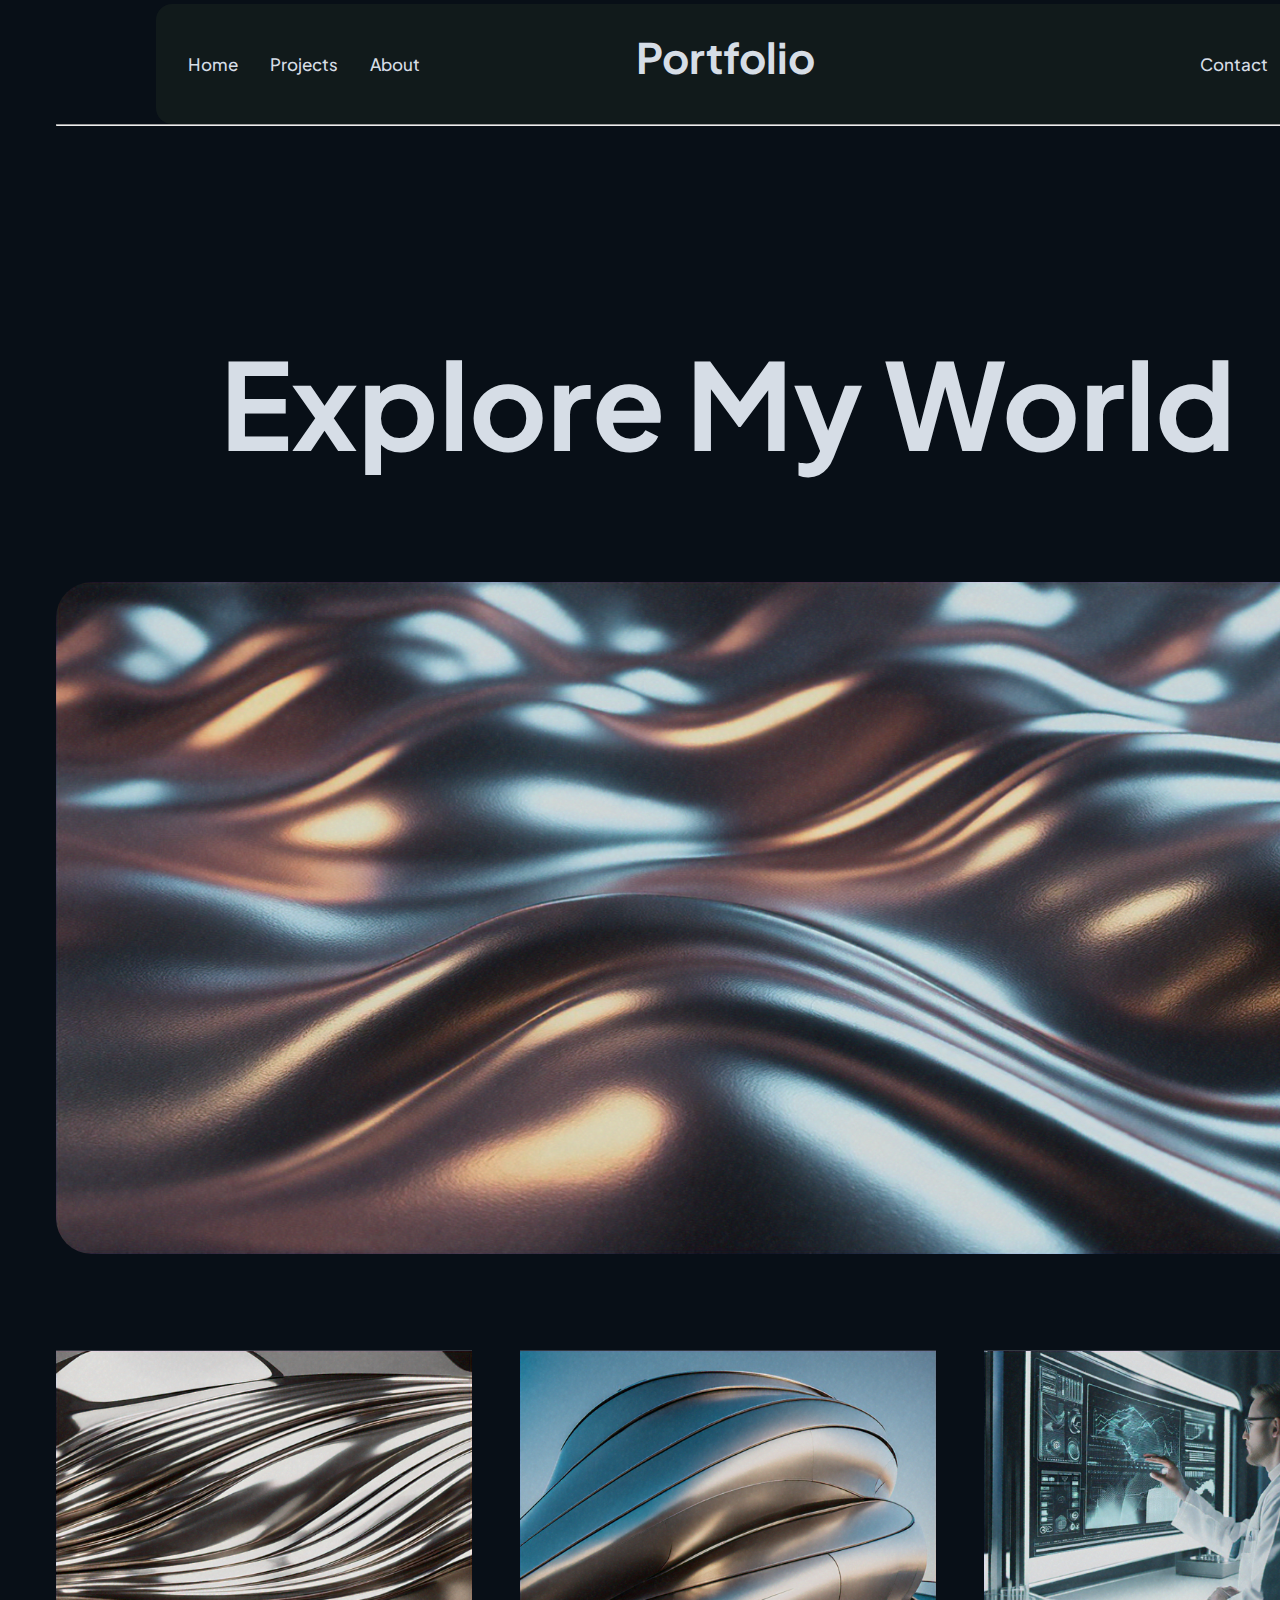
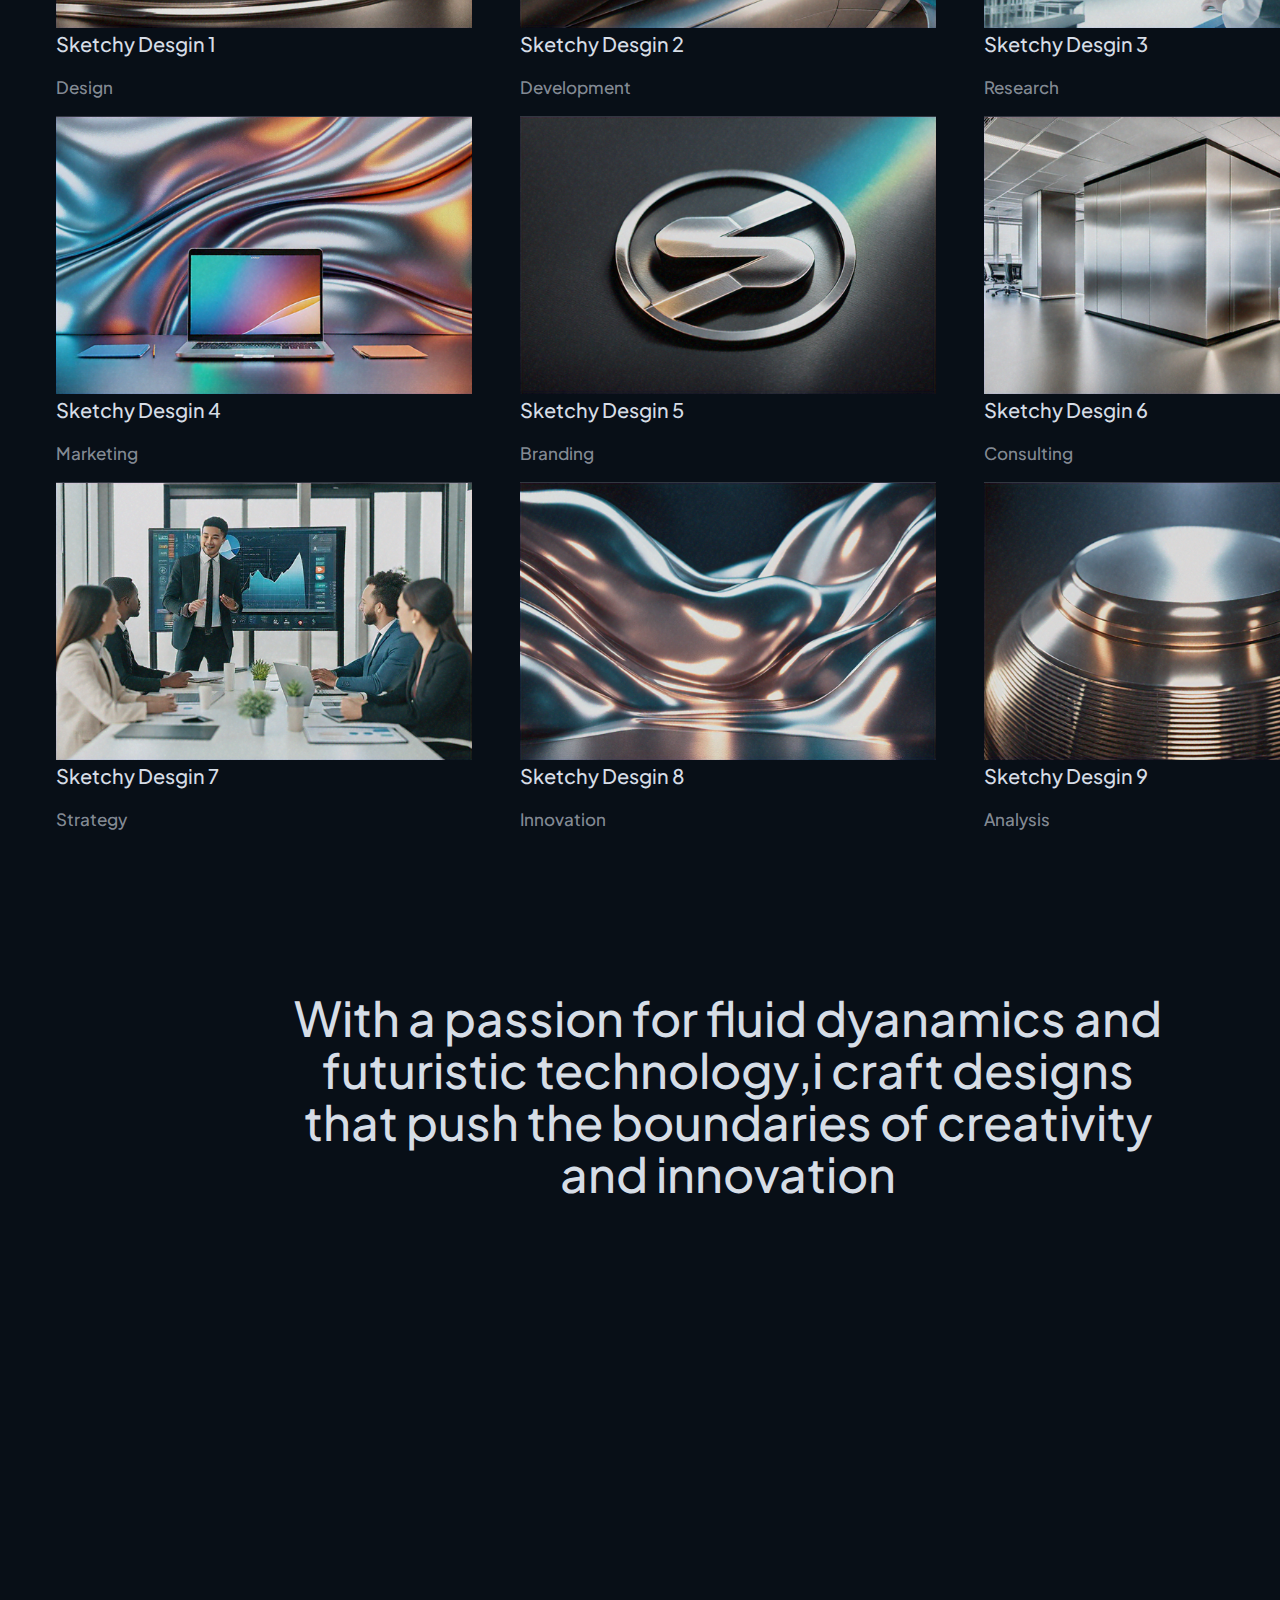
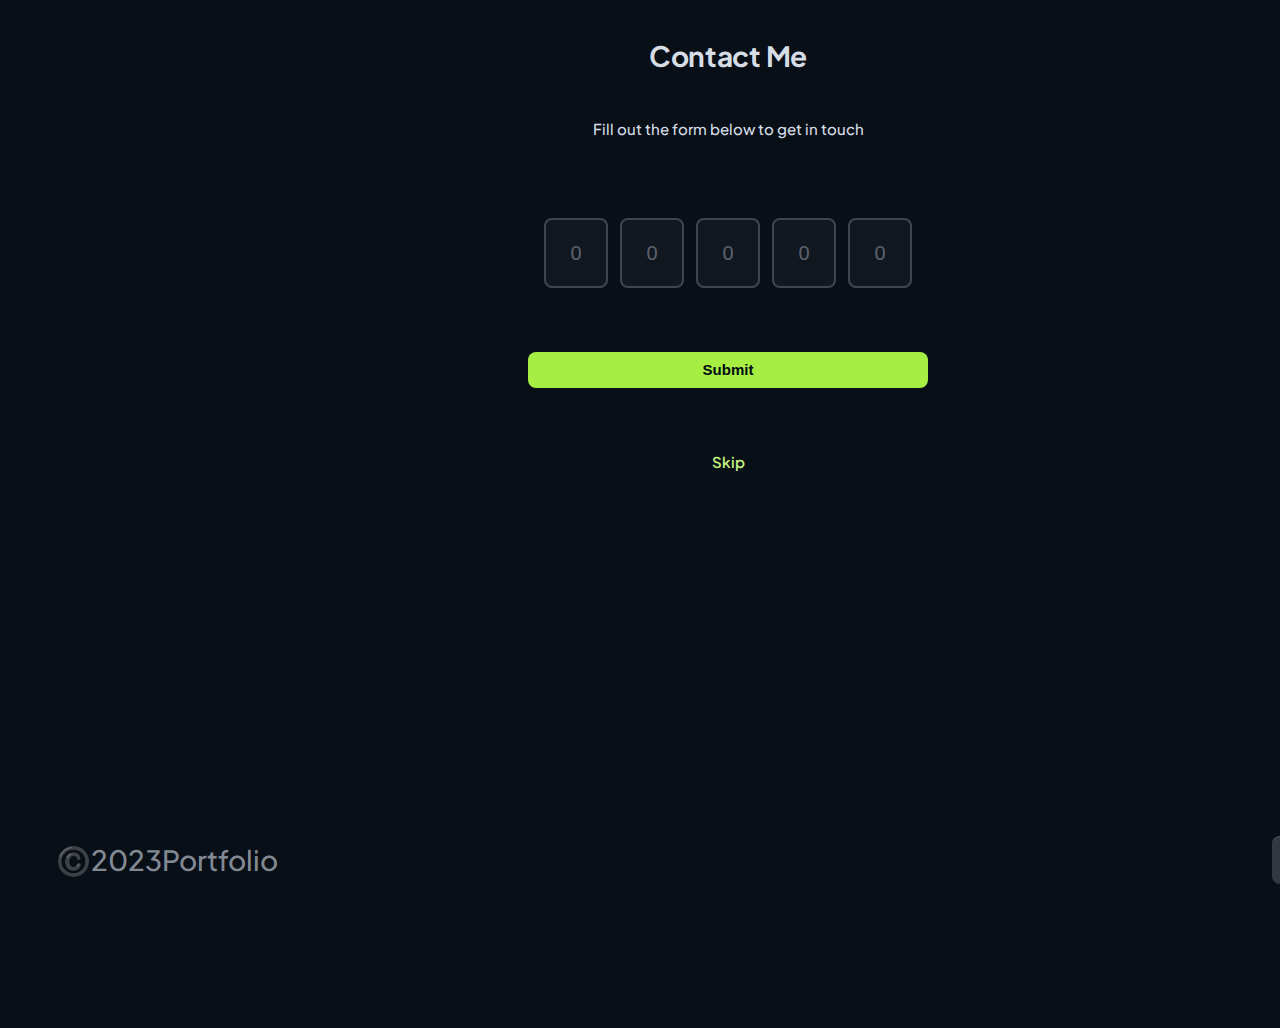
<file: index.html>
<!DOCTYPE html>
<html lang="en">
<head>
    <meta charset="UTF-8">
    <meta name="viewport" content="width=device-width, initial-scale=1.0">
    <title>My Portfolio</title>
    <link rel="preconnect" href="https://fonts.googleapis.com">
    <link rel="preconnect" href="https://fonts.gstatic.com" crossorigin>
    <link href="https://fonts.googleapis.com/css2?family=Plus+Jakarta+Sans:ital,wght@0,200..800;1,200..800&display=swap" rel="stylesheet">
    <link rel="stylesheet" href="capstone.css">
</head>
<body>

    <header>
        <nav>
            <div id="nav1"> 
                <a href="#">Home</a>
                <a href="#">Projects</a>
                <a href="#">About</a>
            </div>
            <div id="nav2">
                <a href="#">Portfolio</a>
            </div>
            <div id="nav3">
            <a href="#">Contact</a>
            </div>
        </nav>
    </header>
    <hr>
    <div class="container">
        <div class="navcontainer">
            <section class="title">
                <p>Explore My World</p>
                <div>
                    <img src="1.png" alt="img">
                </div>
            </section>
        </div>

        <section class="gallery">
            <div class="g1">
                <div>
                    <img src="2.png" alt="img1">
                    <p class = "Heading">Sketchy Desgin 1</p>
                    <p class="SubHeading">Design</p>
                </div>
                <div>
                    <img src="5.png" alt="img4">
                    <p class = "Heading">Sketchy Desgin 4</p>
                    <p class="SubHeading">Marketing</p>
                </div>
                
                <div>
                    <img src="8.png" alt="img7">
                    <p class = "Heading">Sketchy Desgin 7</p>
                    <p class="SubHeading">Strategy</p>           
                </div>
            </div>

            <div class="g2">
                <div>
                    <img src="3.png" alt="img2">
                    <p class = "Heading">Sketchy Desgin 2</p>
                    <p class="SubHeading">Development</p>
                </div>
                
                <div>
                    <img src="6.png" alt="img5">
                    <p class = "Heading">Sketchy Desgin 5</p>
                    <p class="SubHeading">Branding</p>
                </div>
                <div>
                    <img src="9.png" alt="img8">
                    <p class = "Heading">Sketchy Desgin 8</p>
                    <p class="SubHeading">Innovation</p>
                </div>
            </div>

            <div class="g3">
                <div>
                    <img src="4.png" alt="img3">
                    <p class = "Heading">Sketchy Desgin 3</p>
                    <p class="SubHeading">Research</p>
                </div>
                
                <div>
                    <img src="7.png" alt="img6">
                    <p class = "Heading">Sketchy Desgin 6</p>
                    <p class="SubHeading">Consulting</p>
                </div>
                
                <div>
                    <img src="10.png" alt="img9">
                    <p class = "Heading">Sketchy Desgin 9</p>
                    <p class="SubHeading">Analysis</p>
                </div>
            </div>
        </section>

        <div class="description">
            <p>With a passion for fluid dyanamics and futuristic technology,i craft designs that push the boundaries of creativity and innovation</p>
        </div>

        <section class="contact">
            <form class="contact-form">
              <h2 class="contact-title">Contact Me</h2>
              <p class="contact-detl">Fill out the form below to get in touch</p>
              <div class="input-group">
                
                <input type="text" class="input-field" placeholder="0" />

                <input type="text" class="input-field" placeholder="0" />

                <input type="text" class="input-field" placeholder="0" />

                <input type="text" class="input-field" placeholder="0" />

                <input type="text" class="input-field" placeholder="0" />
              </div>

              <button type="submit" class="submit-btn">Submit</button>

              <a href="#skip" class="skip-link">Skip</a>

            </form>
          </section>
        <footer>
            <div class="footer-content">
                <a href="#">©️2023Portfolio</a>
                <button><span>Contact</span></button>
            </div>
        </footer>
    </div>
</body>
</html>
</file>
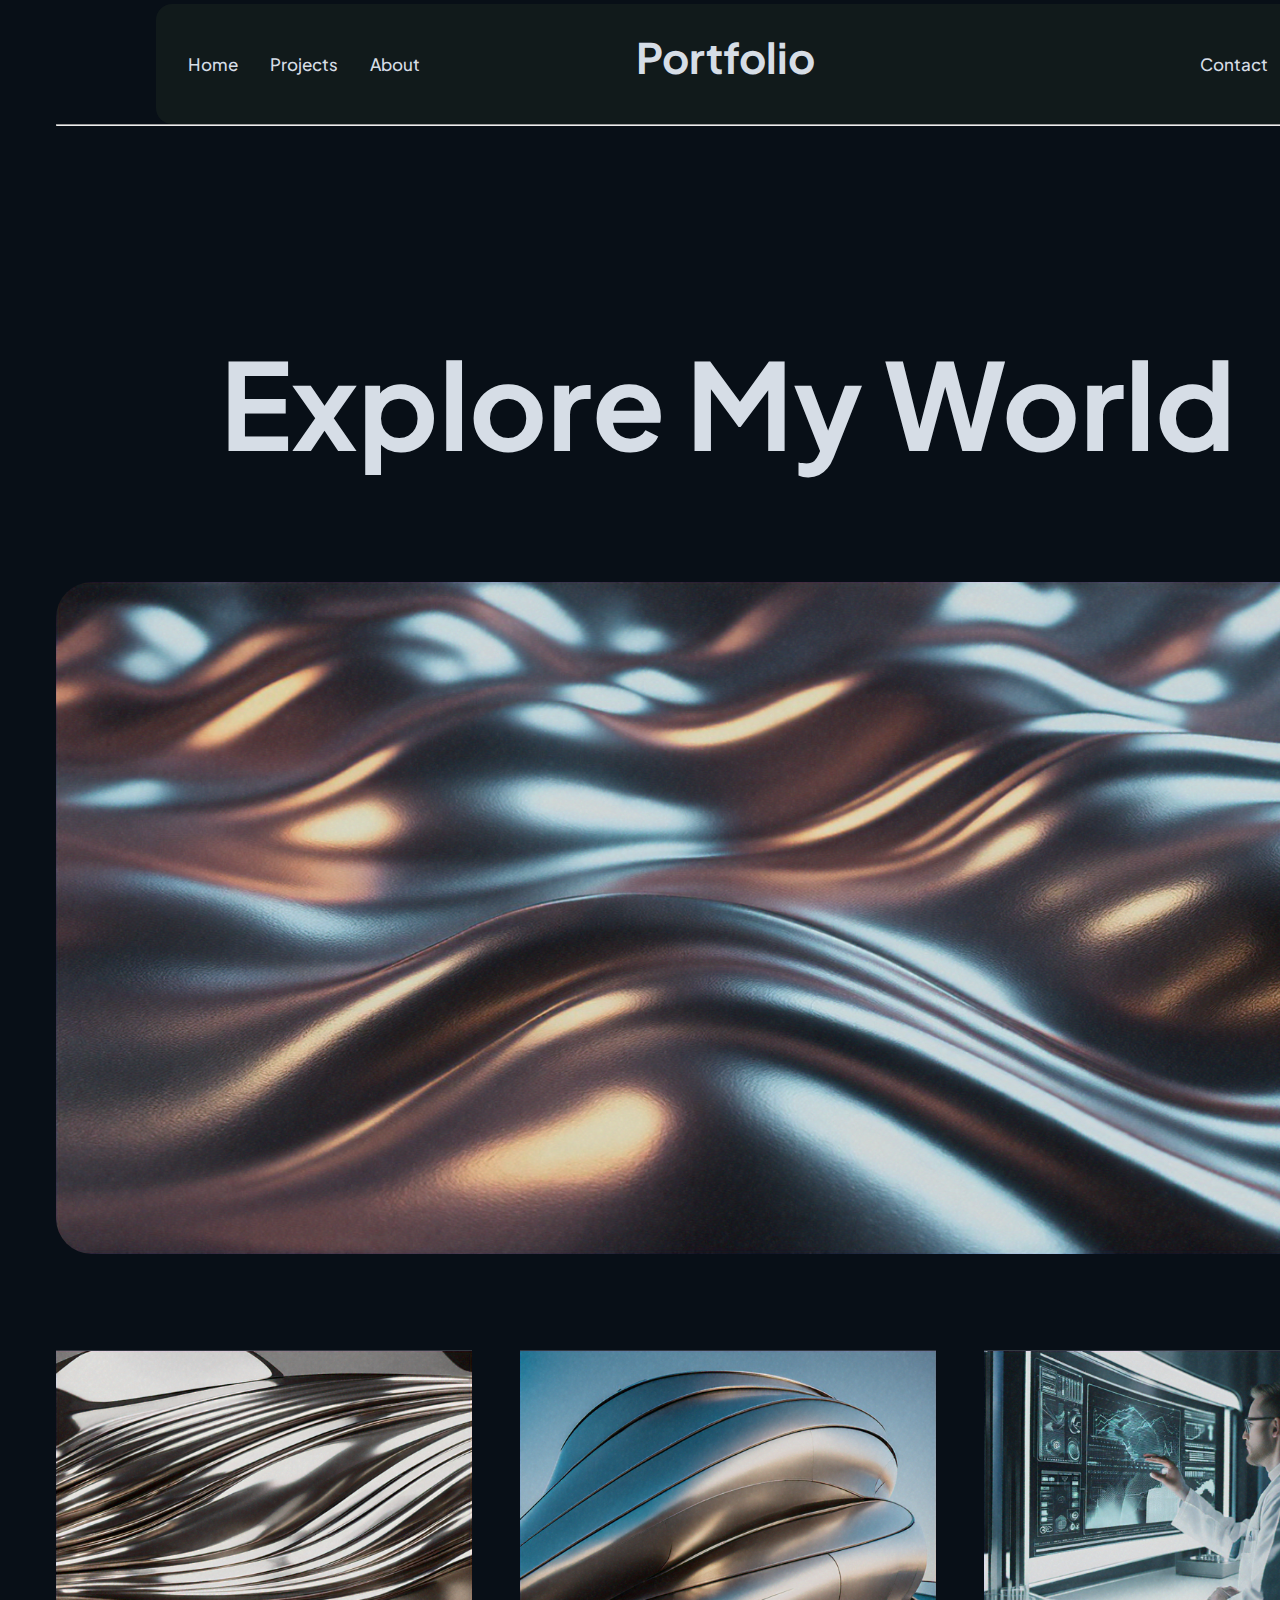
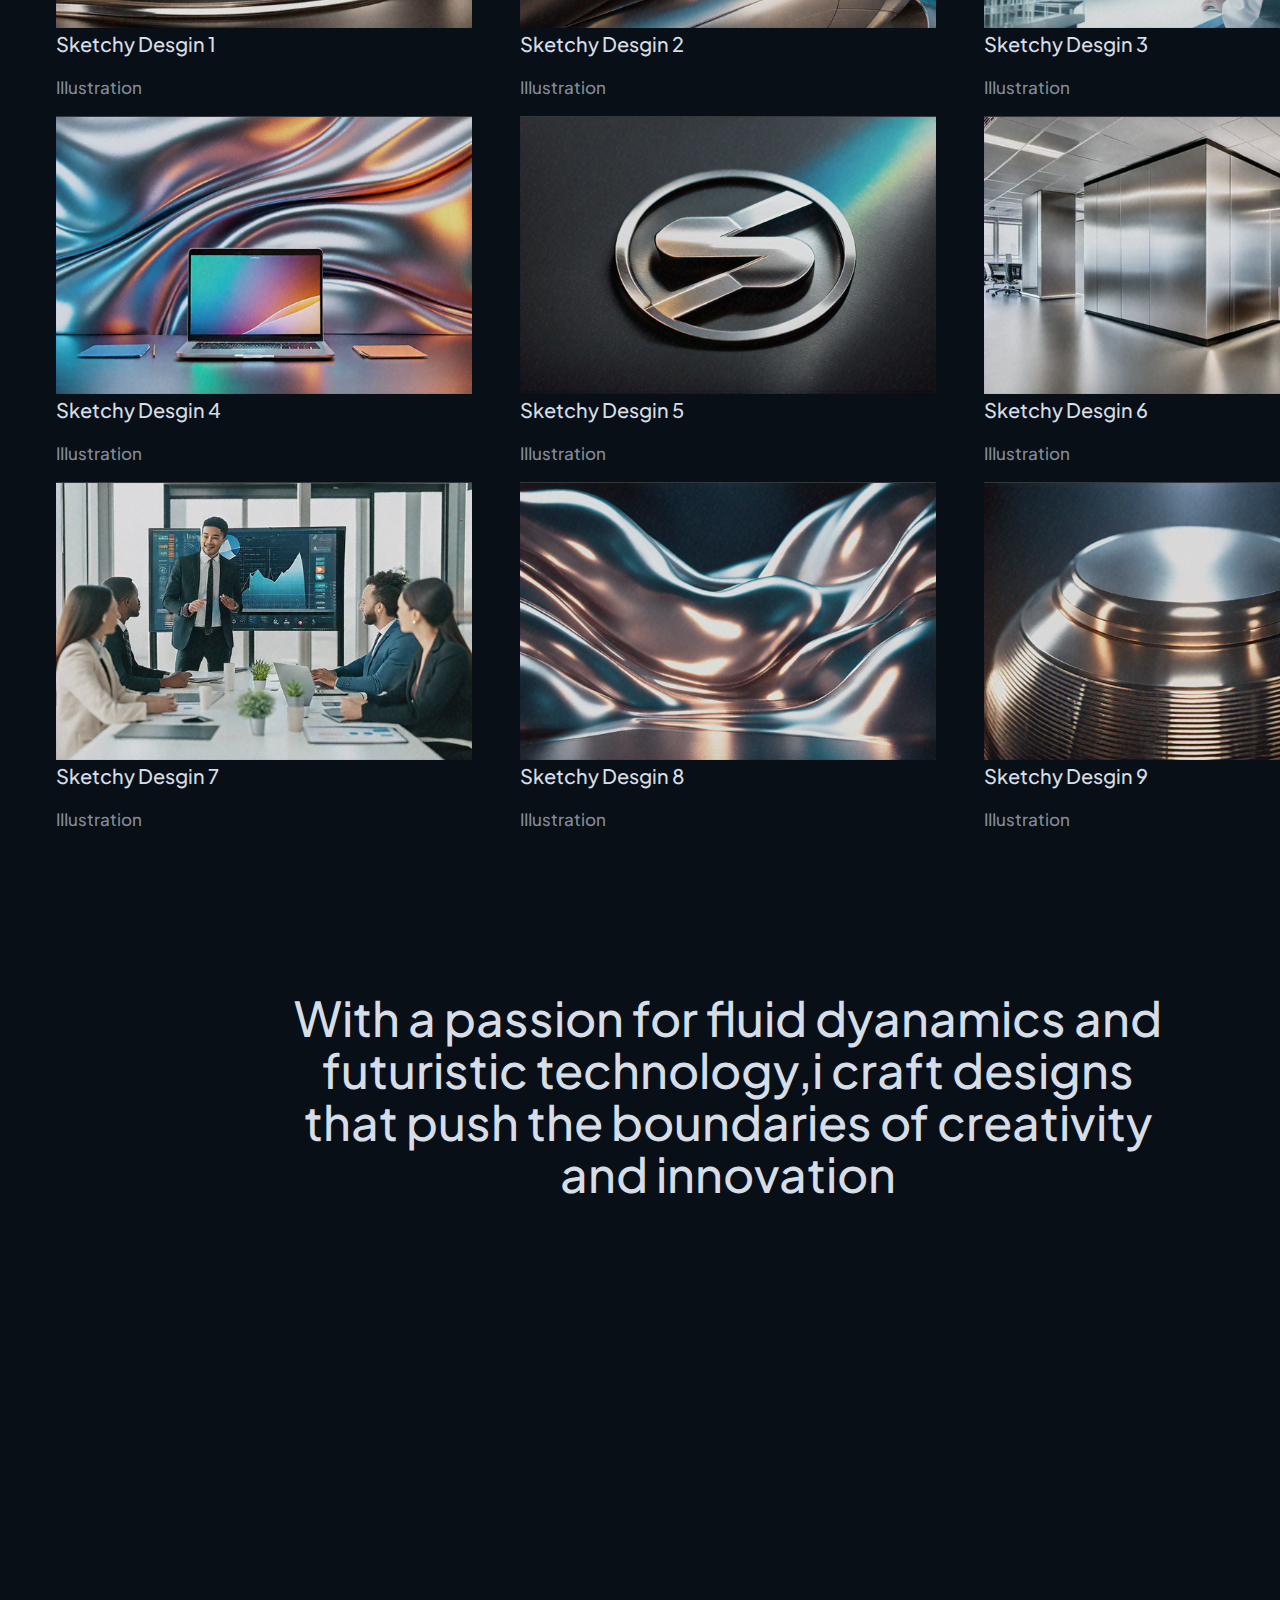
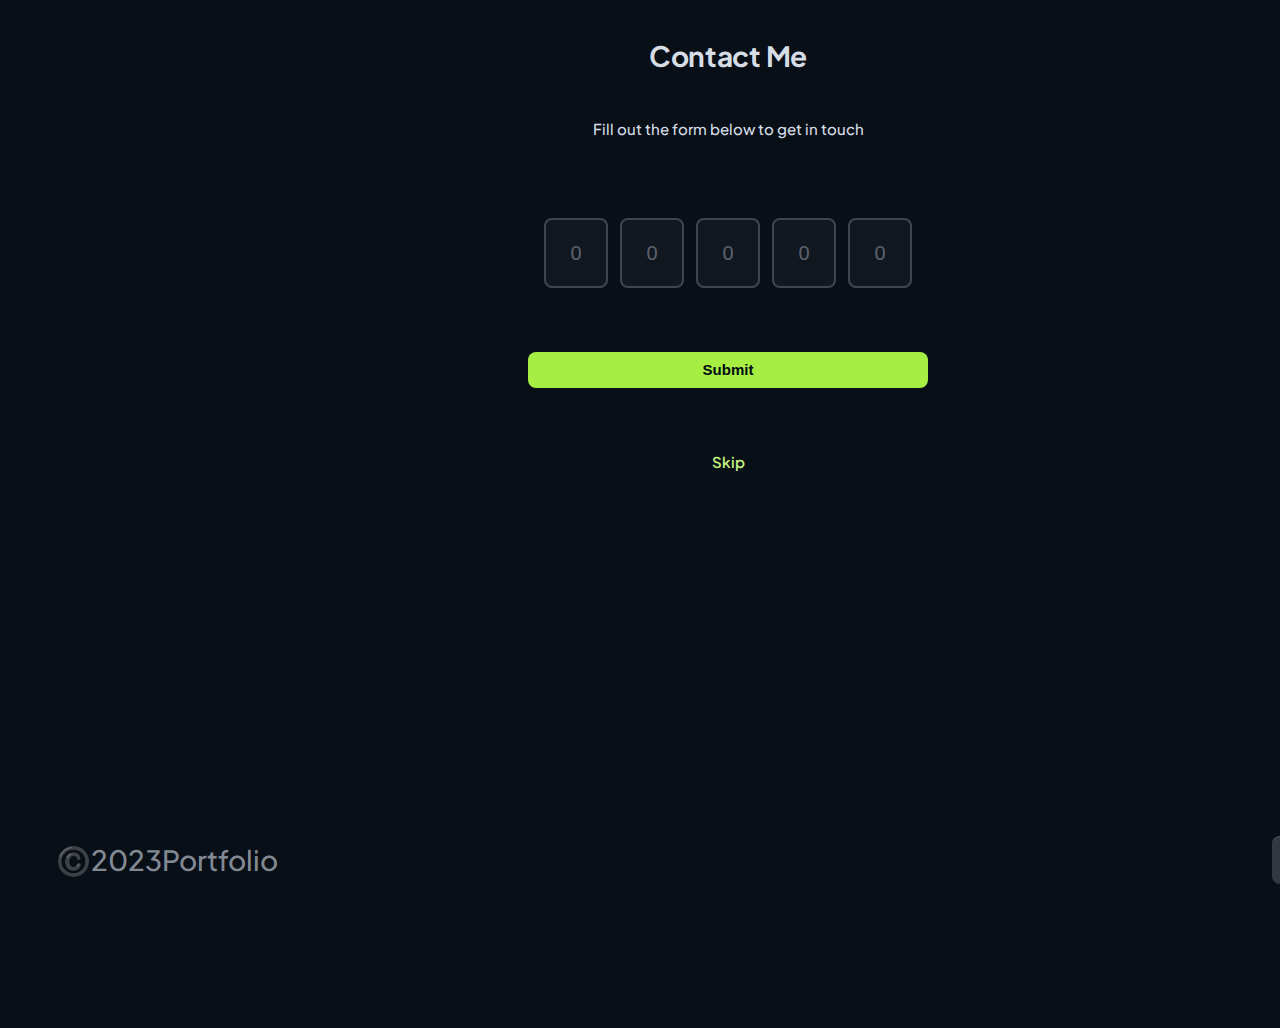
<file: capstone.html>
<!DOCTYPE html>
<html lang="en">
<head>
    <meta charset="UTF-8">
    <meta name="viewport" content="width=device-width, initial-scale=1.0">
    <title>My Portfolio</title>
    <link rel="preconnect" href="https://fonts.googleapis.com">
    <link rel="preconnect" href="https://fonts.gstatic.com" crossorigin>
    <link href="https://fonts.googleapis.com/css2?family=Plus+Jakarta+Sans:ital,wght@0,200..800;1,200..800&display=swap" rel="stylesheet">
    <link rel="stylesheet" href="capstone.css">
</head>
<body>

    <header>
        <nav>
            <div id="nav1"> 
                <a href="#">Home</a>
                <a href="#">Projects</a>
                <a href="#">About</a>
            </div>
            <div id="nav2">
                <a href="#">Portfolio</a>
            </div>
            <div id="nav3">
            <a href="#">Contact</a>
            </div>
        </nav>
    </header>
    <hr>
    <div class="container">
        <div class="navcontainer">
            <section class="title">
                <p>Explore My World</p>
                <div>
                    <img src="1.png" alt="img">
                </div>
            </section>
        </div>

        <section class="gallery">
            <div class="g1">
                <div>
                    <img src="2.png" alt="img1">
                    <p class = "Heading">Sketchy Desgin 1</p>
                    <p class="SubHeading">IIIustration</p>
                </div>
                <div>
                    <img src="5.png" alt="img4">
                    <p class = "Heading">Sketchy Desgin 4</p>
                    <p class="SubHeading">IIIustration</p>
                </div>
                
                <div>
                    <img src="8.png" alt="img7">
                    <p class = "Heading">Sketchy Desgin 7</p>
                    <p class="SubHeading">IIIustration</p>           
                </div>
            </div>

            <div class="g2">
                <div>
                    <img src="3.png" alt="img2">
                    <p class = "Heading">Sketchy Desgin 2</p>
                    <p class="SubHeading">IIIustration</p>
                </div>
                
                <div>
                    <img src="6.png" alt="img5">
                    <p class = "Heading">Sketchy Desgin 5</p>
                    <p class="SubHeading">IIIustration</p>
                </div>
                <div>
                    <img src="9.png" alt="img8">
                    <p class = "Heading">Sketchy Desgin 8</p>
                    <p class="SubHeading">IIIustration</p>
                </div>
            </div>

            <div class="g3">
                <div>
                    <img src="4.png" alt="img3">
                    <p class = "Heading">Sketchy Desgin 3</p>
                    <p class="SubHeading">IIIustration</p>
                </div>
                
                <div>
                    <img src="7.png" alt="img6">
                    <p class = "Heading">Sketchy Desgin 6</p>
                    <p class="SubHeading">IIIustration</p>
                </div>
                
                <div>
                    <img src="10.png" alt="img9">
                    <p class = "Heading">Sketchy Desgin 9</p>
                    <p class="SubHeading">IIIustration</p>
                </div>
            </div>
        </section>

        <div class="description">
            <p>With a passion for fluid dyanamics and futuristic technology,i craft designs that push the boundaries of creativity and innovation</p>
        </div>

        <section class="contact">
            <form class="contact-form">
              <h2 class="contact-title">Contact Me</h2>
              <p class="contact-detl">Fill out the form below to get in touch</p>
              <div class="input-group">
                
                <input type="text" class="input-field" placeholder="0" />

                <input type="text" class="input-field" placeholder="0" />

                <input type="text" class="input-field" placeholder="0" />

                <input type="text" class="input-field" placeholder="0" />

                <input type="text" class="input-field" placeholder="0" />
              </div>

              <button type="submit" class="submit-btn">Submit</button>

              <a href="#skip" class="skip-link">Skip</a>

            </form>
          </section>
        <footer>
            <div class="footer-content">
                <a href="#">©️2023Portfolio</a>
                <button><span>Contact</span></button>
            </div>
        </footer>
    </div>
</body>
</html>
</file>
<file: capstone.css>
body {
    width:1440px;
    height:3683px;
    padding-right:48px;
    padding-left: 48px;
    background-color:rgba(8, 15, 23, 1);
    font-family:Plus Jakarta Sans;
}

header {
    width:1344px;
    height:96px;
    padding-top:20px;
    background-color:rgba(8, 15, 23, 1);
    gap:8px;
    display: flex;
    align-items: flex-end;
    justify-content: center;
}

nav
{
    display:flex;
    align-items: center;
    justify-content: space-between;
    width:1080px;
    height:72px;
    border:1.5px;
    border-radius: 16px;
    padding:24px 32px;
    background-color: rgba(162, 210, 96, 0.06);
}

#nav1{
    width:234px;
    height:24px;
    gap:32px;
    display:flex;
    justify-content: space-between;
}

#nav1:nth-child(1)
{
    width:50px;
    height:24px;
    font-weight: 500;
    font-size: 17px;
    line-height: 24px;
}

#nav1:nth-child(2)
{
    width:69px;
    height:24px;
    font-weight: 500;
    font-size: 17px;
    line-height: 24px;
}
#nav1:nth-child(3)
{
    width:51px;
    height:24px;
    font-weight: 500;
    font-size: 17px;
    line-height: 24px;
}

#nav2
{
    width:167px;
    height:72px;
    gap:12px;
    padding-top: 15px;
}
#nav2 a
{
    width:167px;
    height:31px;
    font-weight:700;
    font-size: 42px;
    line-height:42px;
    color:rgba(214, 221, 230, 1);
}

#nav3
{
    width:68px;
    height:24px;
    gap:32px;
}
#nav3 a{
    font-weight: 500;
    font-size: 17px;
    line-height: 24px;
    color:rgba(214, 221, 230, 1);
}

nav a {
    color:rgba(214, 221, 230, 1);
    text-decoration: none; 
}

hr{
    margin: 0;
}

.container
{
    width:1344px;
    height:3323px;
}
.navcontainer
{
    width:1344px;
    height: 1032px;
    border-bottom: 1.5px;
    padding-top:96px;
    padding-bottom: 96px;
    gap:48px;
}
.title p
{
    text-align: center;
    width:1344px;
    height:120px;
    font-weight: 700;
    font-size: 120px;
    line-height: 120px;
    text-align: center;
    color:rgba(214, 221, 230, 1);
}
.title img{

    width: 1344px;
    height:672px;
    border-radius: 36px;
    border:1.5px;
}

.Heading{
    margin: 0; 
    width:416px;
    height:26px;
    font-weight:500;
    font-size: 20px;
    line-height:24px;
    color: rgba(214, 221, 230, 1);
}

.SubHeading
{
    width:416px;
    height:24px;
    font-weight:500;
    font-size: 17px;
    line-height:24px;
    color: rgba(214, 221, 230, 0.62);
}


.gallery {
    display:flex;
    justify-content: space-between;
}

.gallery img {
    width:416px;
    height:277px;
    border-top: 1.5px solid rgba(214, 221, 230, 0.2);
}

.description {
    display: flex;
    justify-content: center;
    text-align: center;
    height: 400px;
    width: 1344px;
    border-bottom: 1.5px;
    padding-top: 96px;
    padding-bottom: 96px;
    background-color: rgba(8, 15, 23, 1);
}

.description p {
    width: 900px;
    max-width: 900px;
    height:208px;
    font-weight: 500;
    font-size: 48px;
    line-height: 52px;
    text-align: center;
    color:rgba(214, 221, 230, 1);
}

.contact {
    display: flex;
    height:700px;
    min-height: 700px;
    width: 1344px;
    padding-top: 200px;
    gap:48px;
    flex-direction: column;
    align-items: center;
    justify-content: start;
}

.contact-form {
    display: flex;
    width: 400px;
    height: 276px;
    gap:32px;
    max-width: 100%;
    flex-direction: column;
    justify-content: start;
}

.contact-title {
    width: 400px;
    height:32px;
    font-size: 28px;
    color: rgba(214, 221, 230, 1);
    font-weight: 700;
    text-align: center;
    letter-spacing: -0.28px;
    line-height: 32px;
    margin: 0;
}
.contact-detl
{
    width: 400px;
    height:20px;
    font-weight: 500;
    font-size: 15px;
    line-height: 20px;
    text-align: center;
    color:rgba(214, 221, 230, 1);
}

.input-group {
    align-self: center;
    display: flex;
    margin-top: 32px;
    width: 100%;
    max-width: 600px;
    align-items: center;
    gap: 12px;
    font-size: 20px;
    color: rgba(214, 221, 230, 0.4);
    font-weight: 500;
    line-height: 1.2;
    justify-content: center;
    flex-wrap: wrap;
}

.input-field {
    align-self: stretch;
    border-radius: 8px;
    background-color: rgba(255, 255, 255, 0.04);
    min-height: 64px;
    width: 56px;
    margin: auto 0;
    border: 2px solid rgba(255, 255, 255, 0.2);
    text-align: center;
  font-size: 20px;
  color: #fff;
}

.input-field::placeholder{
  color: #D6DDE666;
  text-align: center;
  font-size: 20px;
}

.submit-btn {
    align-self: stretch;
    border-radius: 8px;
    background-color: rgba(167, 238, 67, 1);
    margin-top: 32px;
    width: 400px;
    height: 36px;
    color: rgba(0, 10, 20, 1);
    padding: 8px 16px;
    font-size:15px;
    font-weight:600;
    line-height:20px;
    border: none;
    cursor: pointer;
}

.skip-link {
    color: rgba(193, 241, 126, 1);
    align-self: center;
    margin-top: 32px;
    font-size:15px;
    font-weight:600;
    line-height:20px;
    text-decoration: none;
}



footer {
    width: 1344px;
    height:168px;border-top:1.5px;
    padding-top:96px;
    padding-bottom: 24px;
    gap:24px;
    
}
.footer-content
{
    display: flex;
    align-items: center;
    justify-content:space-between;
}
.footer-content a
{
    width:220px;
    height:32px;
    font-weight: 500;
    font-size: 28px;
    line-height: 32px;
    text-decoration: none;
    color: rgba(214, 221, 230, 0.62);
}
 
.footer-content button{
    width:128px;
    height:48px;
    border-radius: 8px;
    border:1.5px;
    padding: 12px 24px;
    border-top: 1.5px solid rgba(214, 221, 230, 0.2);
    background-color: rgba(214, 221, 230, 0.2);
}
.footer-content button span{
    width:80px;
    height:24px;
    font-weight: 600;
    font-size: 20px;
    line-height: 24px;
    color: rgba(214, 221, 230, 1);
}
</file>
